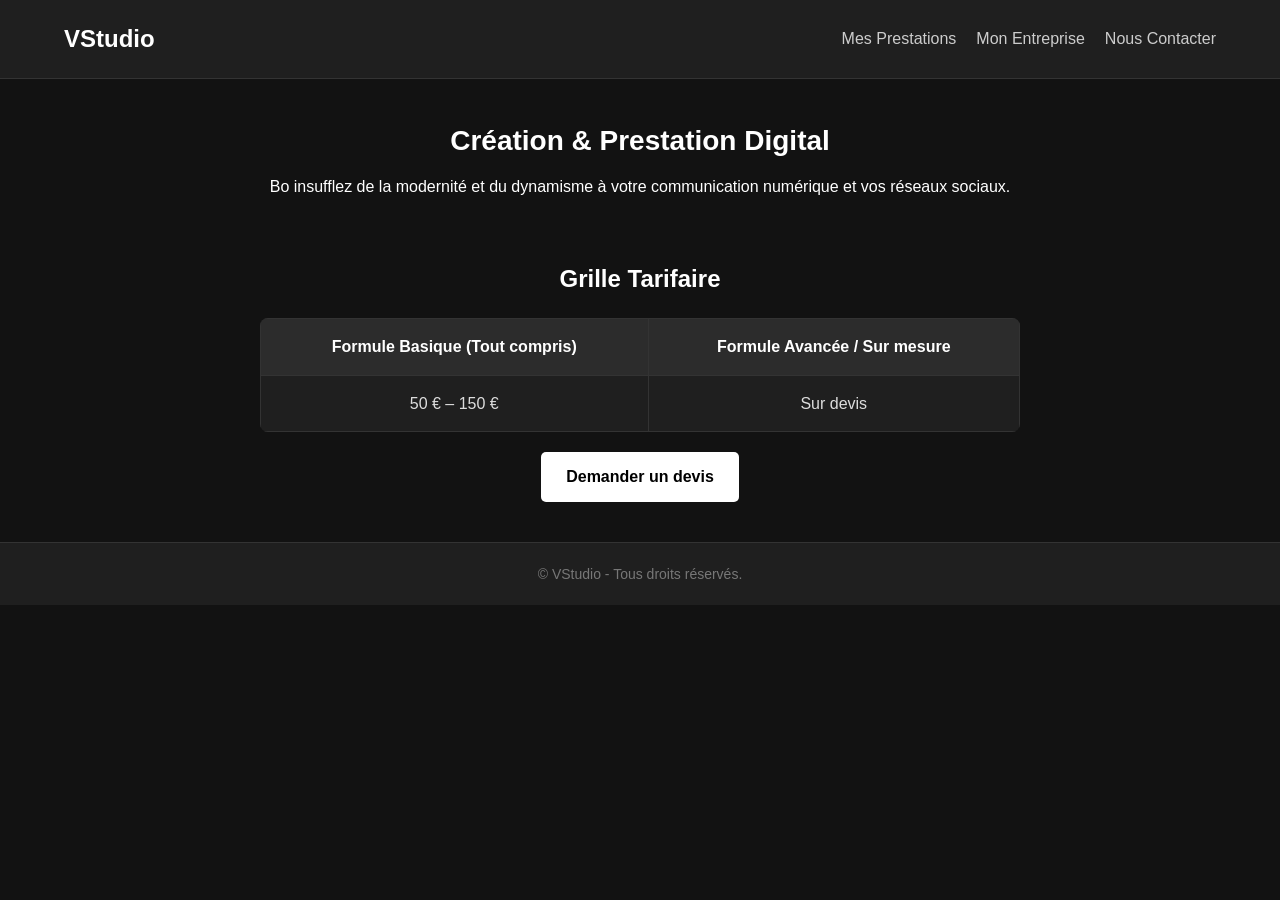
<file: digital.html>
<!DOCTYPE html>
<html lang="fr">
<head>
    <meta charset="UTF-8">
    <meta name="viewport" content="width=device-width, initial-scale=1.0">
    <title>Prestation Digital - VStudio</title>
    <link rel="stylesheet" href="style.css">
</head>
<body>

    <header>
        <a href="index.html" class="logo">VStudio</a>
        <nav>
            <ul>
                <li><a href="prestations.html">Mes Prestations</a></li>
                <li><a href="entreprise.html">Mon Entreprise</a></li>
                <li><a href="contact.html">Nous Contacter</a></li>
            </ul>
        </nav>
    </header>

    <main>
        <div class="presta-header">
            <h1>Création &amp; Prestation Digital</h1>
            <p>Bo insufflez de la modernité et du dynamisme à votre communication numérique et vos réseaux sociaux.</p>
        </div>

        <div class="tarifs-container">
            <h2>Grille Tarifaire</h2>
            <div class="table-responsive">
                <table class="tarifs-table">
                    <thead>
                        <tr>
                            <th>Formule Basique (Tout compris)</th>
                            <th>Formule Avancée / Sur mesure</th>
                        </tr>
                    </thead>
                    <tbody>
                        <tr>
                            <td>50 € – 150 €</td>
                            <td>Sur devis</td>
                        </tr>
                    </tbody>
                </table>
            </div>
            <div class="tarifs-action">
                <a href="contact.html" class="btn-submit" style="display: inline-block; text-decoration: none; max-width: 300px; text-align: center;">Demander un devis</a>
            </div>
        </div>
    </main>

    <footer>
        &copy; VStudio - Tous droits réservés.
    </footer>

</body>
</html>
</body>
</html>
</file>
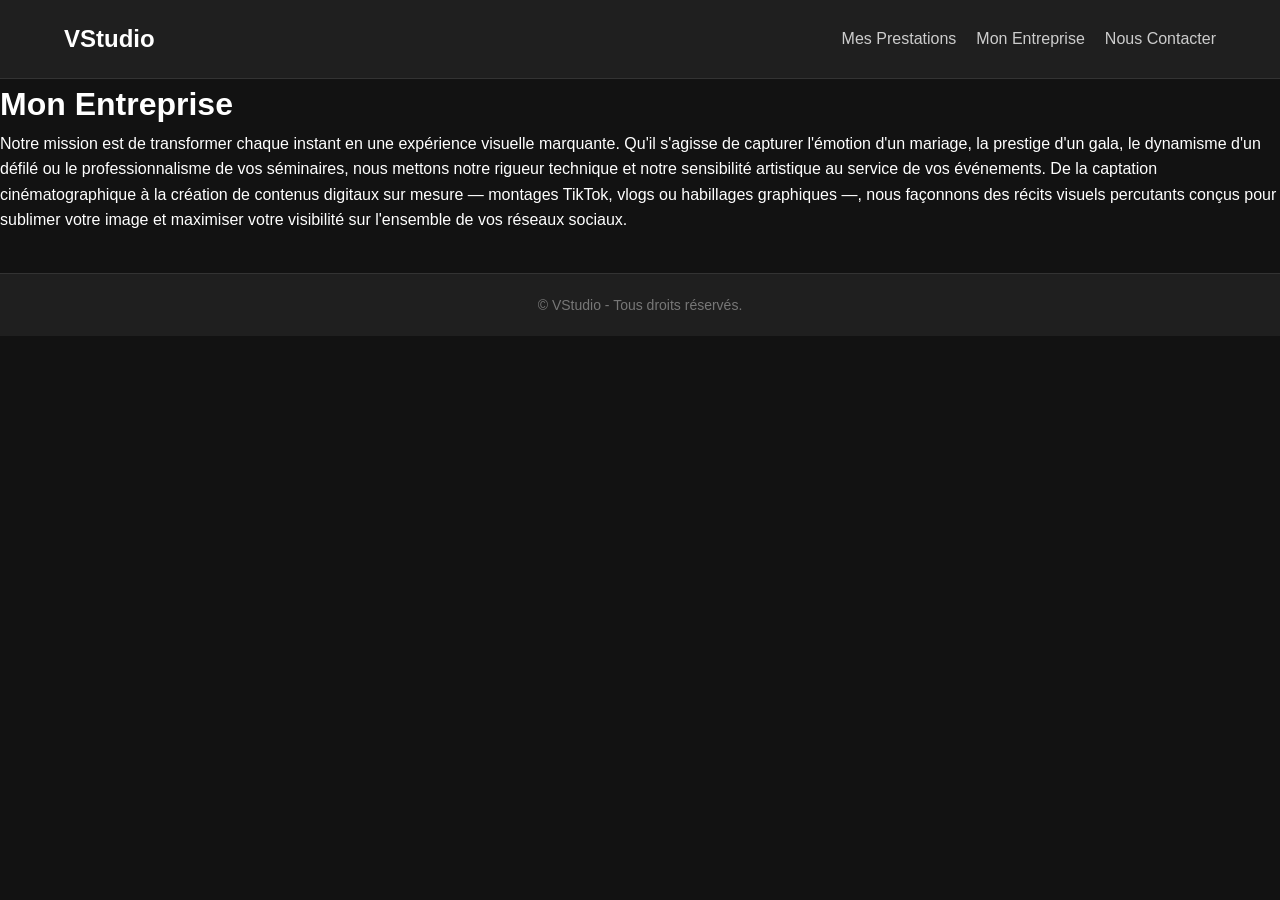
<file: entreprise.html>
<!DOCTYPE html>
<html lang="fr">
<head>
    <meta charset="UTF-8">
    <meta name="viewport" content="width=device-width, initial-scale=1.0">
    <title>Mon Entreprise - VStudio</title>
    <link rel="stylesheet" href="style.css">
</head>
<body>

    <header>
        <a href="index.html" class="logo">VStudio</a>
        <nav>
            <ul>
                <li><a href="prestations.html">Mes Prestations</a></li>
                <li><a href="entreprise.html">Mon Entreprise</a></li>
                <li><a href="contact.html">Nous Contacter</a></li>
            </ul>
        </nav>
    </header>

    <main>
        <h1>Mon Entreprise</h1>
        <div class="entreprise-content">
            <p>Notre mission est de transformer chaque instant en une expérience visuelle marquante. Qu'il s'agisse de capturer l'émotion d'un mariage, la prestige d'un gala, le dynamisme d'un défilé ou le professionnalisme de vos séminaires, nous mettons notre rigueur technique et notre sensibilité artistique au service de vos événements. De la captation cinématographique à la création de contenus digitaux sur mesure — montages TikTok, vlogs ou habillages graphiques —, nous façonnons des récits visuels percutants conçus pour sublimer votre image et maximiser votre visibilité sur l'ensemble de vos réseaux sociaux.</p>
        </div>
    </main>

    <footer>
        &copy; VStudio - Tous droits réservés.
    </footer>

</body>
</html>
</file>
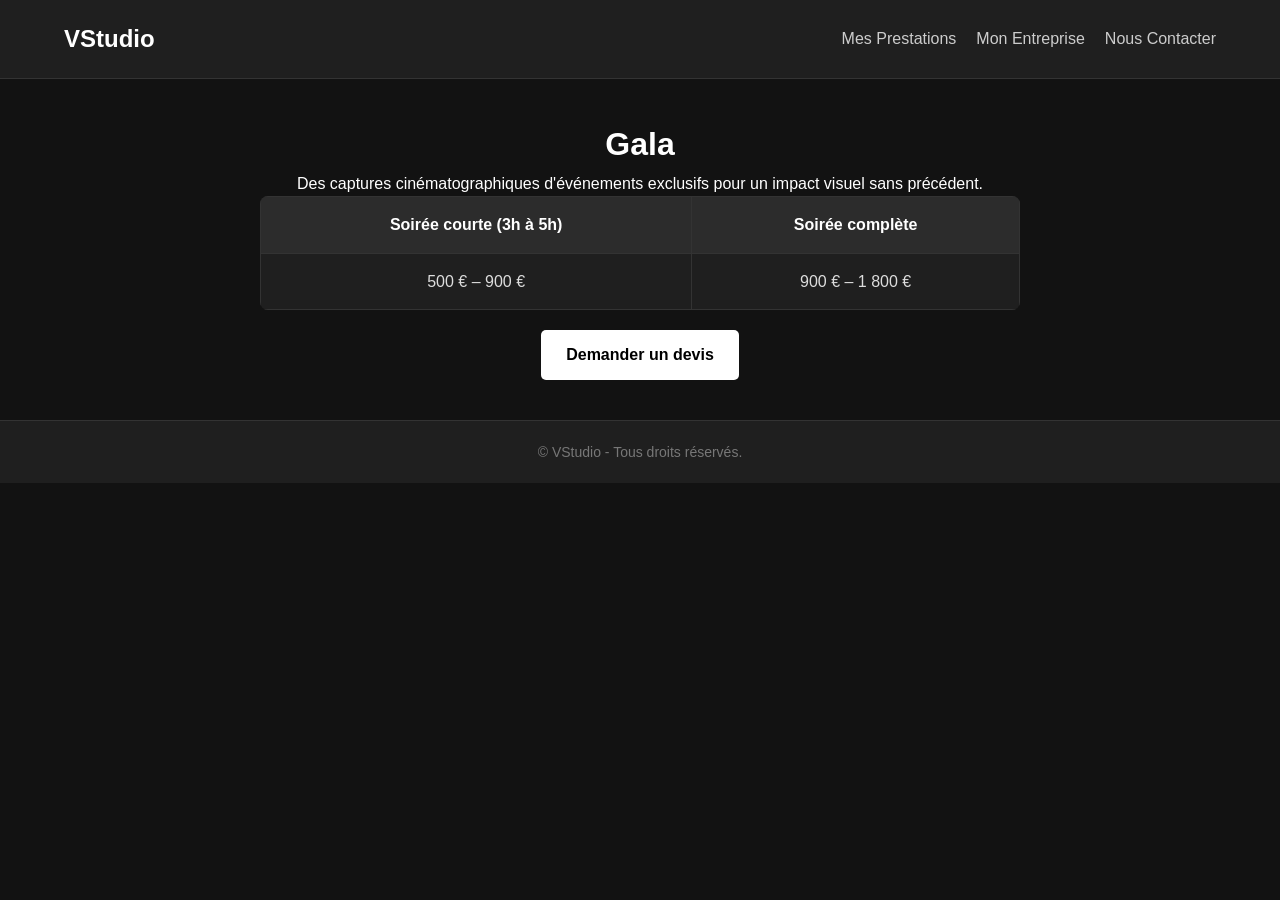
<file: gala.html>
<!DOCTYPE html>
<html lang="fr">
<head>
    <meta charset="UTF-8">
    <meta name="viewport" content="width=device-width, initial-scale=1.0">
    <title>Tarifs Gala - VStudio</title>
    <link rel="stylesheet" href="style.css">
</head>
<body>
    <header>
        <a href="index.html" class="logo">VStudio</a>
        <nav>
            <ul>
                <li><a href="prestations.html">Mes Prestations</a></li>
                <li><a href="entreprise.html">Mon Entreprise</a></li>
                <li><a href="contact.html">Nous Contacter</a></li>
            </ul>
        </nav>
    </header>
    <main>
        <div class="tarifs-container">
            <h1>Gala</h1>
            <p class="tarifs-intro">Des captures cinématographiques d'événements exclusifs pour un impact visuel sans précédent.</p>
            <div class="table-responsive">
                <table class="tarifs-table">
                    <thead>
                        <tr>
                            <th>Soirée courte (3h à 5h)</th>
                            <th>Soirée complète</th>
                        </tr>
                    </thead>
                    <tbody>
                        <tr>
                            <td>500 € – 900 €</td>
                            <td>900 € – 1 800 €</td>
                        </tr>
                    </tbody>
                </table>
            </div>
            <div class="tarifs-action">
                <a href="contact.html" class="btn-submit" style="display: inline-block; text-decoration: none; max-width: 300px; text-align: center;">Demander un devis</a>
            </div>
        </div>
    </main>
    <footer>&copy; VStudio - Tous droits réservés.</footer>
</body>
</html>
</file>
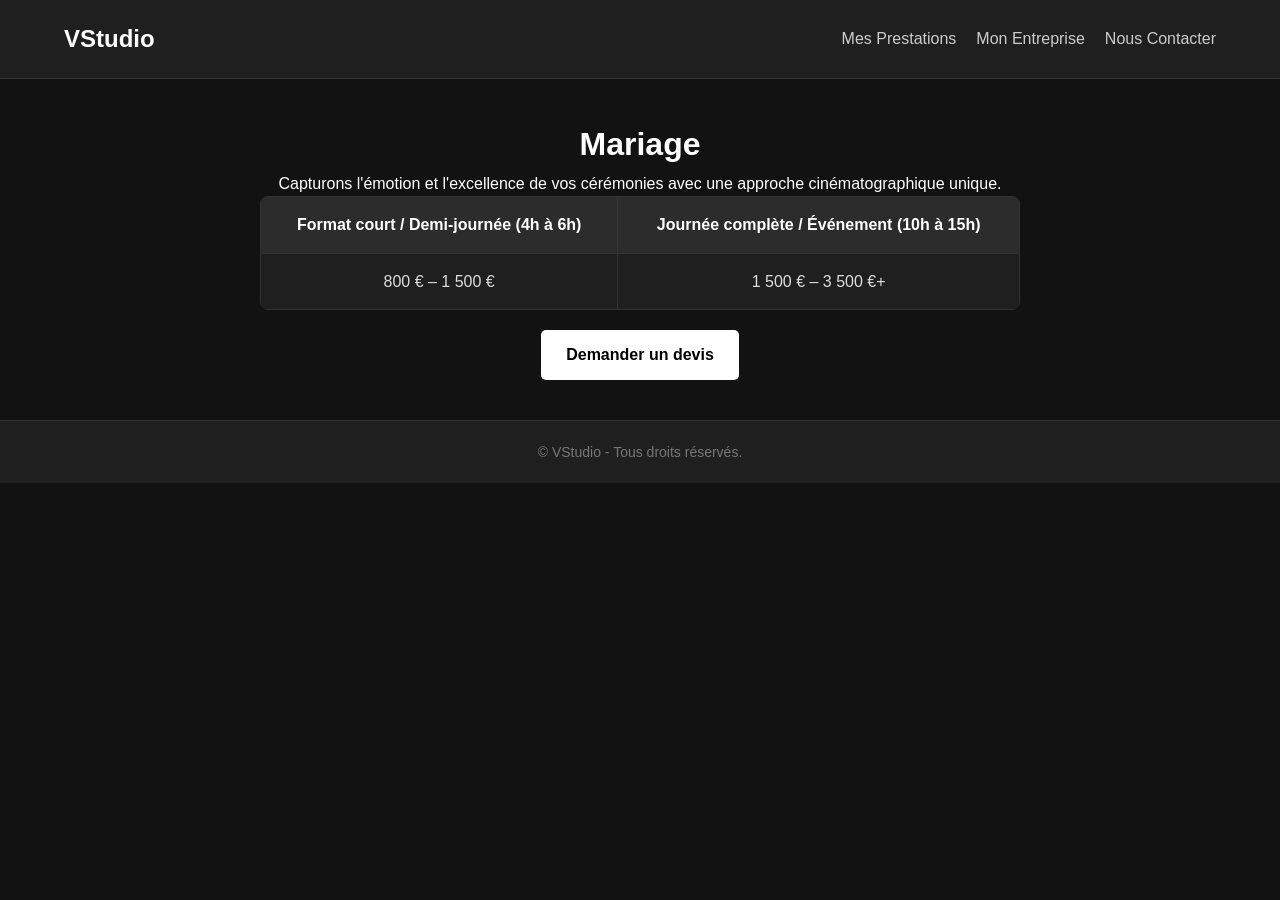
<file: mariage.html>
<!DOCTYPE html>
<html lang="fr">
<head>
    <meta charset="UTF-8">
    <meta name="viewport" content="width=device-width, initial-scale=1.0">
    <title>Tarifs Mariage - VStudio</title>
    <link rel="stylesheet" href="style.css">
</head>
<body>
    <header>
        <a href="index.html" class="logo">VStudio</a>
        <nav>
            <ul>
                <li><a href="prestations.html">Mes Prestations</a></li>
                <li><a href="entreprise.html">Mon Entreprise</a></li>
                <li><a href="contact.html">Nous Contacter</a></li>
            </ul>
        </nav>
    </header>
    <main>
        <div class="tarifs-container">
            <h1>Mariage</h1>
            <p class="tarifs-intro">Capturons l'émotion et l'excellence de vos cérémonies avec une approche cinématographique unique.</p>
            <div class="table-responsive">
                <table class="tarifs-table">
                    <thead>
                        <tr>
                            <th>Format court / Demi-journée (4h à 6h)</th>
                            <th>Journée complète / Événement (10h à 15h)</th>
                        </tr>
                    </thead>
                    <tbody>
                        <tr>
                            <td>800 € – 1 500 €</td>
                            <td>1 500 € – 3 500 €+</td>
                        </tr>
                    </tbody>
                </table>
            </div>
            <div class="tarifs-action">
                <a href="contact.html" class="btn-submit" style="display: inline-block; text-decoration: none; max-width: 300px; text-align: center;">Demander un devis</a>
            </div>
        </div>
    </main>
    <footer>&copy; VStudio - Tous droits réservés.</footer>
</body>
</html>
</file>
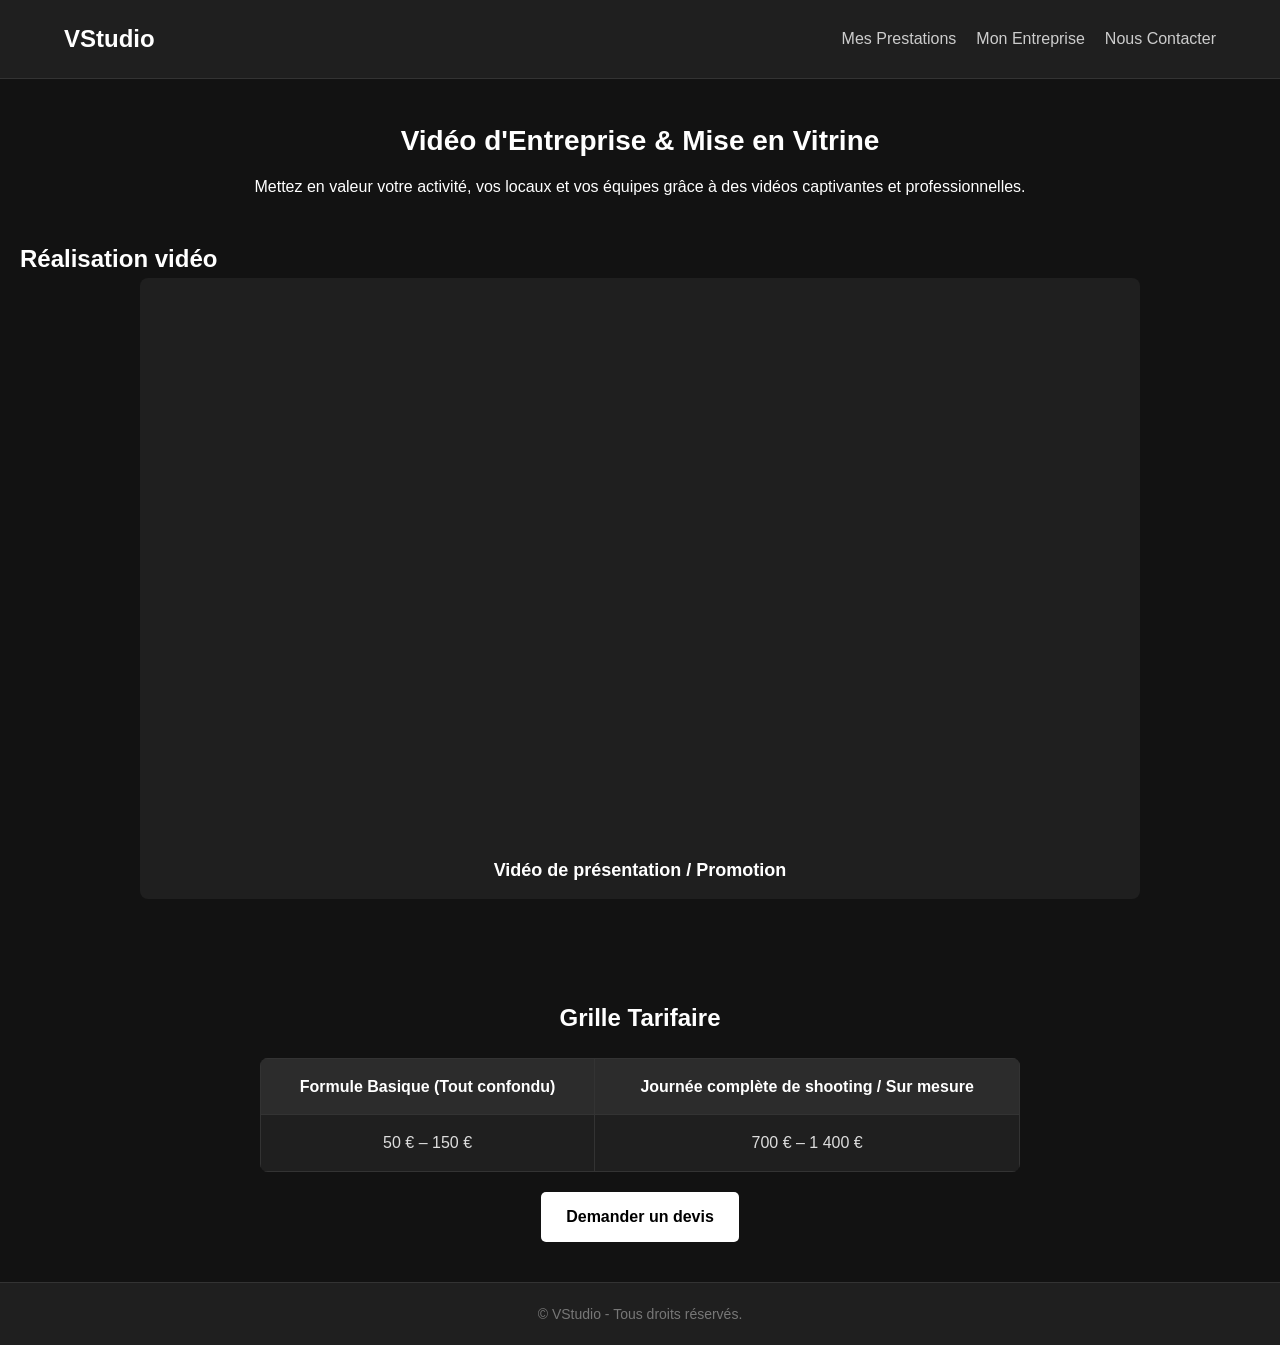
<file: presta-entreprise.html>
<!DOCTYPE html>
<html lang="fr">
<head>
    <meta charset="UTF-8">
    <meta name="viewport" content="width=device-width, initial-scale=1.0">
    <title>Prestation Entreprise - VStudio</title>
    <link rel="stylesheet" href="style.css">
</head>
<body>

    <header>
        <a href="index.html" class="logo">VStudio</a>
        <nav>
            <ul>
                <li><a href="prestations.html">Mes Prestations</a></li>
                <li><a href="entreprise.html">Mon Entreprise</a></li>
                <li><a href="contact.html">Nous Contacter</a></li>
            </ul>
        </nav>
    </header>

    <main>
        <div class="presta-header">
            <h1>Vidéo d'Entreprise &amp; Mise en Vitrine</h1>
            <p>Mettez en valeur votre activité, vos locaux et vos équipes grâce à des vidéos captivantes et professionnelles.</p>
        </div>

        <section class="video-gallery">
            <h2>Réalisation vidéo</h2>
            <div class="video-grid" style="grid-template-columns: 1fr; max-width: 1000px; margin: 0 auto 40px auto;">
                <div class="video-card">
                    <div class="video-wrapper" style="padding-bottom: 56.25%;"> <iframe src="https://www.youtube.com/embed/RgzOUVg1pfU" title="Vidéo d'Entreprise" frameborder="0" allow="accelerometer; autoplay; clipboard-write; encrypted-media; gyroscope; picture-in-picture" allowfullscreen></iframe>
                    </div>
                    <h3>Vidéo de présentation / Promotion</h3>
                </div>
            </div>
        </section>

        <div class="tarifs-container">
            <h2>Grille Tarifaire</h2>
            <div class="table-responsive">
                <table class="tarifs-table">
                    <thead>
                        <tr>
                            <th>Formule Basique (Tout confondu)</th>
                            <th>Journée complète de shooting / Sur mesure</th>
                        </tr>
                    </thead>
                    <tbody>
                        <tr>
                            <td>50 € – 150 €</td>
                            <td>700 € – 1 400 €</td>
                        </tr>
                    </tbody>
                </table>
            </div>
            <div class="tarifs-action">
                <a href="contact.html" class="btn-submit" style="display: inline-block; text-decoration: none; max-width: 300px; text-align: center;">Demander un devis</a>
            </div>
        </div>
    </main>

    <footer>
        &copy; VStudio - Tous droits réservés.
    </footer>

</body>
</html>
</file>
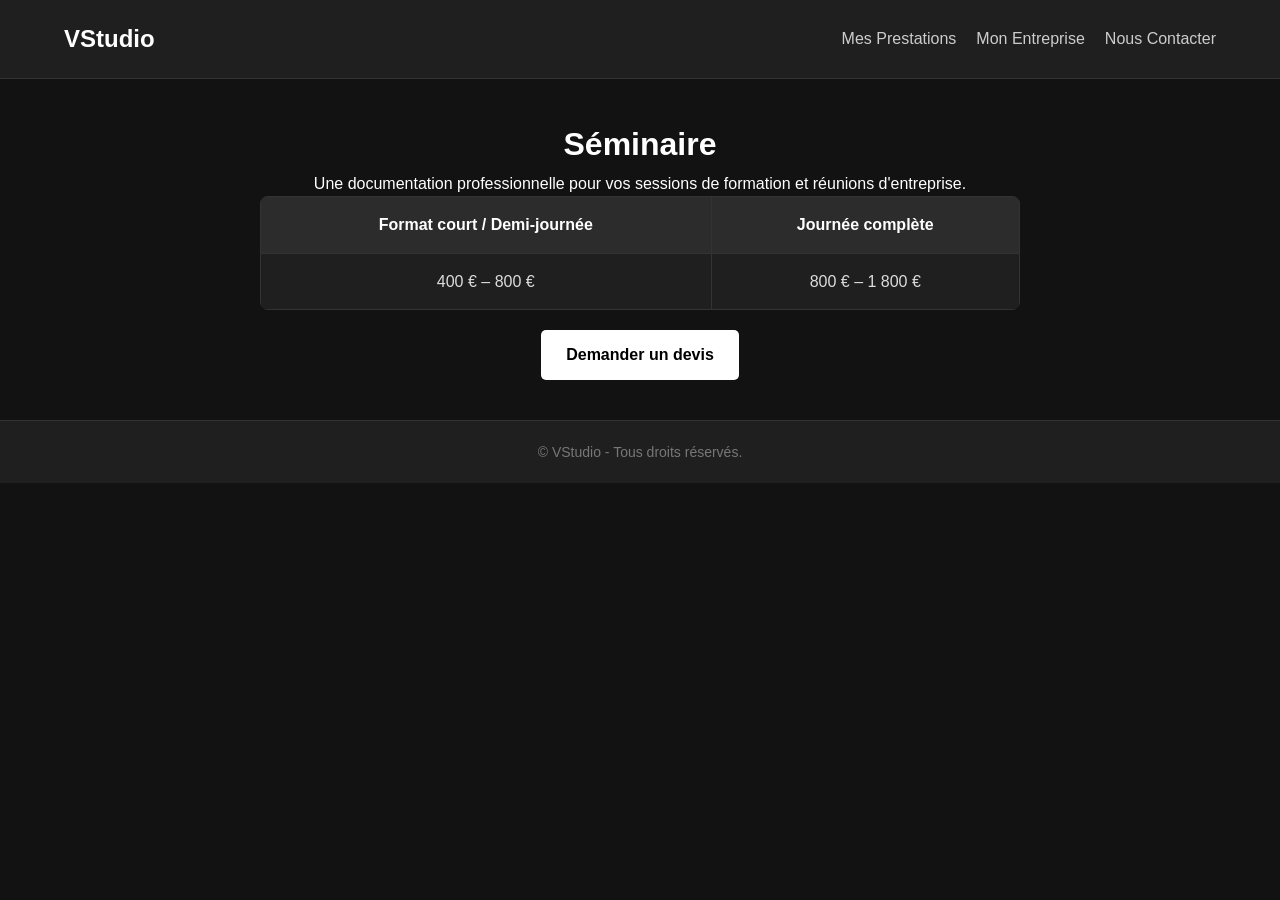
<file: seminaire.html>
<!DOCTYPE html>
<html lang="fr">
<head>
    <meta charset="UTF-8">
    <meta name="viewport" content="width=device-width, initial-scale=1.0">
    <title>Tarifs Séminaire - VStudio</title>
    <link rel="stylesheet" href="style.css">
</head>
<body>
    <header>
        <a href="index.html" class="logo">VStudio</a>
        <nav>
            <ul>
                <li><a href="prestations.html">Mes Prestations</a></li>
                <li><a href="entreprise.html">Mon Entreprise</a></li>
                <li><a href="contact.html">Nous Contacter</a></li>
            </ul>
        </nav>
    </header>
    <main>
        <div class="tarifs-container">
            <h1>Séminaire</h1>
            <p class="tarifs-intro">Une documentation professionnelle pour vos sessions de formation et réunions d'entreprise.</p>
            <div class="table-responsive">
                <table class="tarifs-table">
                    <thead>
                        <tr>
                            <th>Format court / Demi-journée</th>
                            <th>Journée complète</th>
                        </tr>
                    </thead>
                    <tbody>
                        <tr>
                            <td>400 € – 800 €</td>
                            <td>800 € – 1 800 €</td>
                        </tr>
                    </tbody>
                </table>
            </div>
            <div class="tarifs-action">
                <a href="contact.html" class="btn-submit" style="display: inline-block; text-decoration: none; max-width: 300px; text-align: center;">Demander un devis</a>
            </div>
        </div>
    </main>
    <footer>&copy; VStudio - Tous droits réservés.</footer>
</body>
</html>
</file>
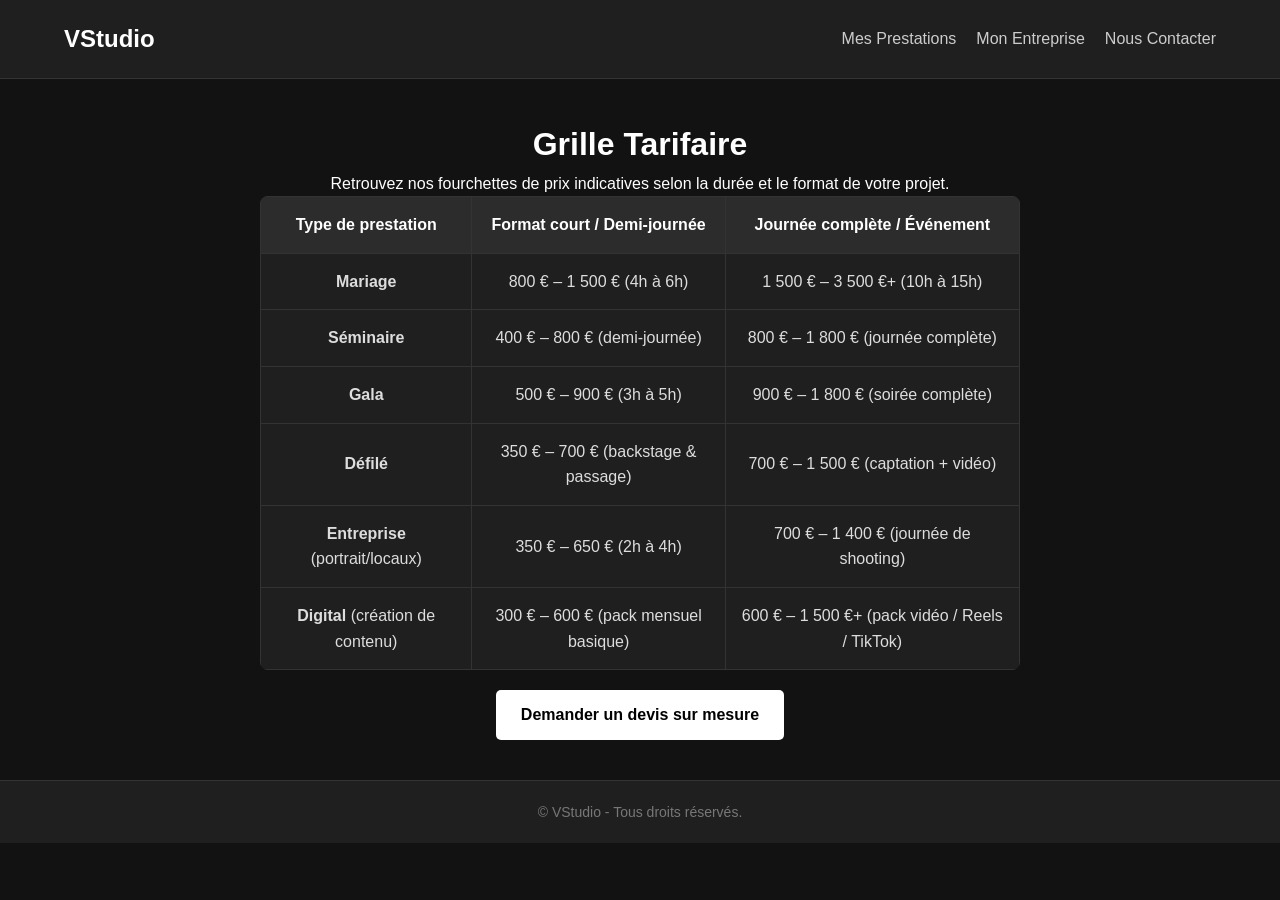
<file: tarifs.html>
<!DOCTYPE html>
<html lang="fr">
<head>
    <meta charset="UTF-8">
    <meta name="viewport" content="width=device-width, initial-scale=1.0">
    <title>Nos Tarifs - VStudio</title>
    <link rel="stylesheet" href="style.css">
</head>
<body>

    <header>
        <a href="index.html" class="logo">VStudio</a>
        <nav>
            <ul>
                <li><a href="prestations.html">Mes Prestations</a></li>
                <li><a href="entreprise.html">Mon Entreprise</a></li>
                <li><a href="contact.html">Nous Contacter</a></li>
            </ul>
        </nav>
    </header>

    <main>
        <div class="tarifs-container">
            <h1>Grille Tarifaire</h1>
            <p class="tarifs-intro">Retrouvez nos fourchettes de prix indicatives selon la durée et le format de votre projet.</p>

            <div class="table-responsive">
                <table class="tarifs-table">
                    <thead>
                        <tr>
                            <th>Type de prestation</th>
                            <th>Format court / Demi-journée</th>
                            <th>Journée complète / Événement</th>
                        </tr>
                    </thead>
                    <tbody>
                        <tr>
                            <td><strong>Mariage</strong></td>
                            <td>800 € – 1 500 € <span>(4h à 6h)</span></td>
                            <td>1 500 € – 3 500 €+ <span>(10h à 15h)</span></td>
                        </tr>
                        <tr>
                            <td><strong>Séminaire</strong></td>
                            <td>400 € – 800 € <span>(demi-journée)</span></td>
                            <td>800 € – 1 800 € <span>(journée complète)</span></td>
                        </tr>
                        <tr>
                            <td><strong>Gala</strong></td>
                            <td>500 € – 900 € <span>(3h à 5h)</span></td>
                            <td>900 € – 1 800 € <span>(soirée complète)</span></td>
                        </tr>
                        <tr>
                            <td><strong>Défilé</strong></td>
                            <td>350 € – 700 € <span>(backstage & passage)</span></td>
                            <td>700 € – 1 500 € <span>(captation + vidéo)</span></td>
                        </tr>
                        <tr>
                            <td><strong>Entreprise</strong> <span>(portrait/locaux)</span></td>
                            <td>350 € – 650 € <span>(2h à 4h)</span></td>
                            <td>700 € – 1 400 € <span>(journée de shooting)</span></td>
                        </tr>
                        <tr>
                            <td><strong>Digital</strong> <span>(création de contenu)</span></td>
                            <td>300 € – 600 € <span>(pack mensuel basique)</span></td>
                            <td>600 € – 1 500 €+ <span>(pack vidéo / Reels / TikTok)</span></td>
                        </tr>
                    </tbody>
                </table>
            </div>

            <div class="tarifs-action">
                <a href="contact.html" class="btn-submit" style="display: inline-block; text-decoration: none; max-width: 300px; text-align: center;">Demander un devis sur mesure</a>
            </div>
        </div>
    </main>

    <footer>
        &copy; VStudio - Tous droits réservés.
    </footer>

</body>
</html>
</file>
<file: style.css>
/* --- Style Général --- */
* {
    box-sizing: border-box;
    margin: 0;
    padding: 0;
}

body {
    font-family: Arial, sans-serif;
    background-color: #121212;
    color: #ffffff;
    line-height: 1.6;
}

/* --- Header / Navigation --- */
header {
    display: flex;
    justify-content: space-between;
    align-items: center;
    padding: 20px 5%;
    background-color: #1f1f1f;
    border-bottom: 1px solid #333;
}

.logo {
    font-size: 24px;
    font-weight: bold;
    color: #ffffff;
    text-decoration: none;
}

nav ul {
    display: flex;
    list-style: none;
    gap: 20px;
}

nav ul li a {
    color: #cccccc;
    text-decoration: none;
    transition: color 0.3s;
}

nav ul li a:hover {
    color: #ffffff;
}

/* --- Page d'accueil : Grille de carrés --- */
.welcome-section {
    text-align: center;
    padding: 40px 20px;
}

.welcome-section h1 {
    font-size: 32px;
    margin-bottom: 10px;
}

.welcome-section p {
    color: #aaaaaa;
}

.square-grid {
    display: grid;
    grid-template-columns: repeat(3, 1fr);
    gap: 20px;
    max-width: 1000px;
    margin: 0 auto 50px auto;
    padding: 0 20px;
}

.square-card {
    position: relative;
    aspect-ratio: 1 / 1;
    overflow: hidden;
    border-radius: 10px;
    background-color: #222;
    display: block;
    text-decoration: none;
}

.square-card img,
.square-card video {
    width: 100%;
    height: 100%;
    object-fit: cover;
    transition: transform 0.4s ease;
}

.square-card:hover img,
.square-card:hover video {
    transform: scale(1.05);
}

.square-card .overlay {
    position: absolute;
    inset: 0;
    background: rgba(0, 0, 0, 0.4);
    display: flex;
    align-items: center;
    justify-content: center;
    transition: background 0.3s;
}

.square-card:hover .overlay {
    background: rgba(0, 0, 0, 0.2);
}

.square-card span {
    color: #ffffff;
    font-size: 20px;
    font-weight: bold;
    text-transform: uppercase;
    letter-spacing: 1px;
}

/* --- Pages de Prestations / Vidéos & Tarifs --- */
.presta-header {
    text-align: center;
    padding: 40px 20px 20px 20px;
}

.presta-header h1 {
    font-size: 28px;
    margin-bottom: 10px;
}

.video-gallery {
    padding: 20px;
}

.video-grid {
    display: grid;
    gap: 20px;
}

.video-card {
    background: #1f1f1f;
    border-radius: 8px;
    overflow: hidden;
    padding-bottom: 15px;
    text-align: center;
}

.video-card h3 {
    margin-top: 15px;
    font-size: 18px;
    color: #fff;
}

/* Encapsulation vidéo responsive (pour iframe et vidéos natives) */
.video-wrapper {
    position: relative;
    width: 100%;
    height: 0;
    padding-bottom: 56.25%; /* Ratio 16:9 par défaut */
}

.video-wrapper iframe,
.video-wrapper video {
    position: absolute;
    top: 0;
    left: 0;
    width: 100%;
    height: 100%;
    border: none;
}

/* --- Tableaux de Tarifs --- */
.tarifs-container {
    max-width: 800px;
    margin: 40px auto;
    padding: 0 20px;
    text-align: center;
}

.tarifs-container h2 {
    margin-bottom: 20px;
    font-size: 24px;
}

.table-responsive {
    overflow-x: auto;
}

.tarifs-table {
    width: 100%;
    border-collapse: collapse;
    background: #1f1f1f;
    border-radius: 8px;
    overflow: hidden;
    margin-bottom: 20px;
}

.tarifs-table th, 
.tarifs-table td {
    padding: 15px;
    border: 1px solid #333;
    text-align: center;
    color: #ddd;
}

.tarifs-table th {
    background-color: #2c2c2c;
    color: #fff;
}

.btn-submit {
    background-color: #ffffff;
    color: #000000;
    padding: 12px 25px;
    border-radius: 5px;
    font-weight: bold;
    text-decoration: none;
    display: inline-block;
    transition: background 0.3s;
}

.btn-submit:hover {
    background-color: #cccccc;
}

/* --- Pied de page --- */
footer {
    text-align: center;
    padding: 20px;
    background-color: #1f1f1f;
    color: #777;
    font-size: 14px;
    border-top: 1px solid #333;
    margin-top: 40px;
}

/* ==========================================================
   --- RESPONSIVE DESIGN (Adaptation automatique Téléphone) ---
   ========================================================== */
@media screen and (max-width: 768px) {
    /* Le menu passe en colonne ou s'adapte */
    header {
        flex-direction: column;
        gap: 15px;
        padding: 15px;
    }

    nav ul {
        gap: 15px;
        flex-wrap: wrap;
        justify-content: center;
    }

    /* La grille d'accueil passe de 3 colonnes à 1 seule colonne sur mobile */
    .square-grid {
        grid-template-columns: 1fr;
        max-width: 400px;
    }

    .welcome-section h1 {
        font-size: 24px;
    }

    .presta-header h1 {
        font-size: 22px;
    }
}
</file>
